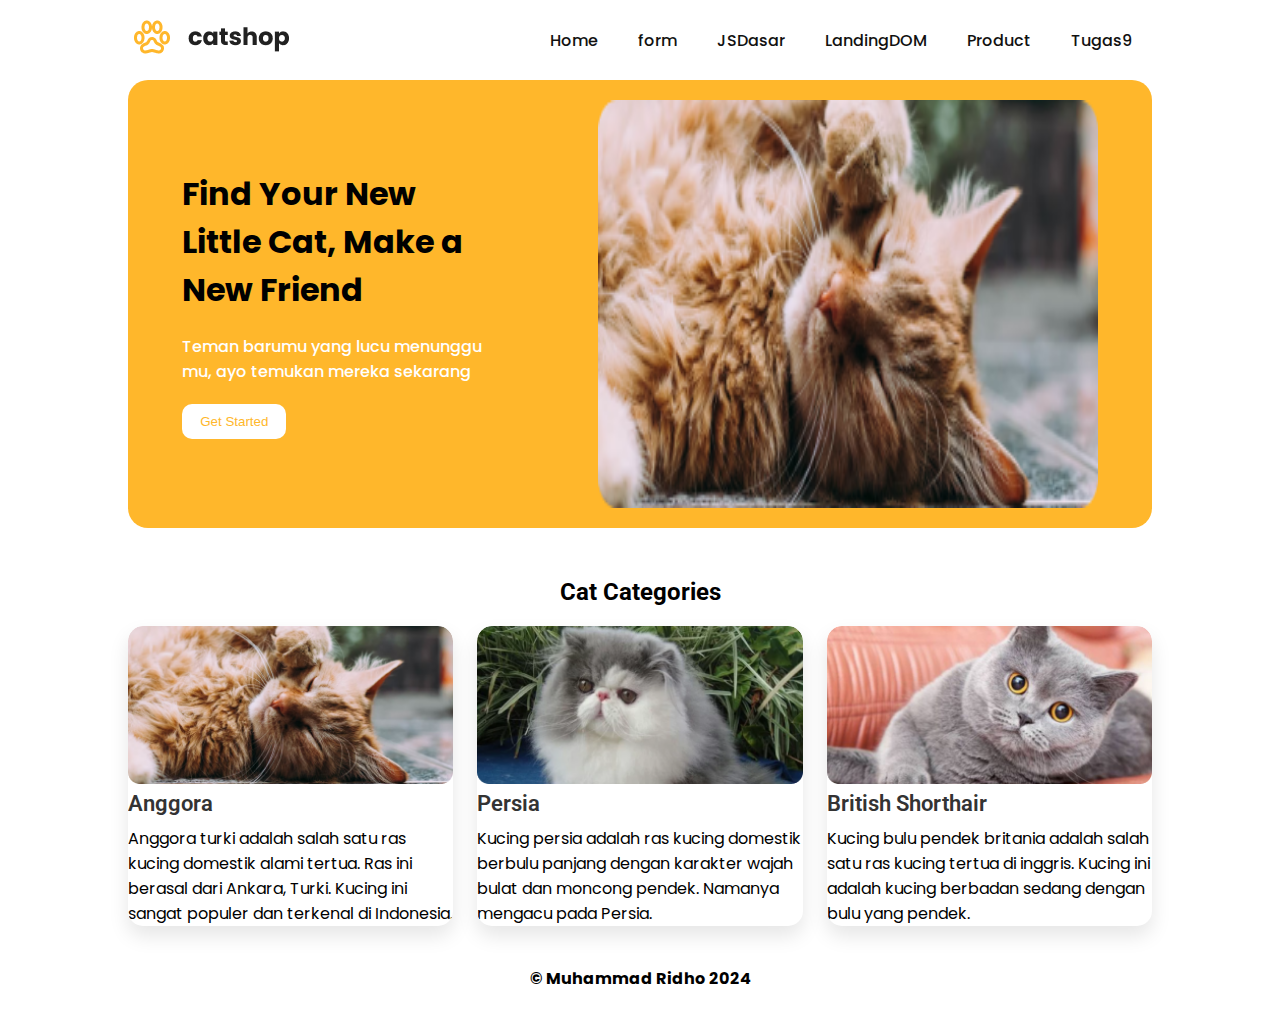
<file: index.html>
<!DOCTYPE html>
<html lang="en">

<head>
    <link rel="icon" href="assets/icon.png" />
    <title>Home</title>
    <link rel="stylesheet" href="assets/css/style.css" />
    <link rel="preconnect" href="https://fonts.googleapis.com" />
    <link rel="preconnect" href="https://fonts.gstatic.com" crossorigin />
    <link
        href="https://fonts.googleapis.com/css2?family=Poppins:wght@400;500;700&family=Roboto:wght@500;700&display=swap"
        rel="stylesheet" />
    <link rel="stylesheet" href="https://cdnjs.cloudflare.com/ajax/libs/font-awesome/5.15.3/css/all.min.css" />
</head>

<body>
    <div class="container">
        <header>
            <nav>
                <div class="logo">
                    <img src="assets/logo.png" alt="" />
                </div>
                <input type="checkbox" id="click" />
                <label for="click" class="menu-btn">
                    <i class="fas fa-bars"></i>
                </label>
                <ul>
                    <li><a href="#">Home</a></li>
                    <li><a href="form/form.html">form</a></li>
                    <li><a href="jsDasar/index.html">JSDasar</a></li>
                    <li><a href="LandingDOM/index.html">LandingDOM</a></li>
                    <li><a href="Tugas8/productAPI/productapi.html">Product</a></li>
                    <li><a href="Tugas9/index-responsive.html">Tugas9</a></li>
                    <!-- <li><a href="Tugas9/login-responsive.html" class="btn_login">Login</a></li> -->
                </ul>
            </nav>
        </header>
        <main>
            <div class="jumbotron">
                <div class="jumbotron-text">
                    <h1>Find Your New Little Cat, Make a New Friend</h1>
                    <p> Teman barumu yang lucu menunggu mu, ayo temukan mereka sekarang
                    </p>
                    <button type="button" class="btn_getStarted">Get Started</button>
                </div>
                <div class="jumbotron-img">
                    <div class="carousel" id="slider-utama">
                        <div class="slider-wrapper">
                            <img src="assets/anggora.png" class="slide" />
                            <img src="assets/persia.png" class="slide" />
                            <img src="assets/british.png" class="slide" />
                        </div>
                    </div>
                </div>

            </div>
            <div class="cards-categories">
                <h2>Cat Categories</h2>
                <div class="card-categories">
                    <div class="card">
                        <img src="assets/anggora.png" alt="" />
                        <h5>Anggora</h5>
                        <p> Anggora turki adalah salah satu ras kucing domestik alami tertua. Ras ini berasal dari
                            Ankara, Turki. Kucing ini sangat populer dan terkenal di Indonesia.
                        </p>
                    </div>
                    <div class="card">
                        <img src="assets/persia.png" alt="" />
                        <h5>Persia</h5>
                        <p> Kucing persia adalah ras kucing domestik berbulu panjang dengan karakter wajah bulat dan
                            moncong pendek. Namanya mengacu pada Persia.
                        </p>
                    </div>
                    <div class="card">
                        <img src="assets/british.png" alt="" />
                        <h5>British Shorthair</h5>
                        <p> Kucing bulu pendek britania adalah salah satu ras kucing tertua di inggris. Kucing ini
                            adalah kucing berbadan sedang dengan bulu yang pendek. </p>
                    </div>
                </div>
            </div>
        </main>
        <footer>
            <h4>&copy; Muhammad Ridho 2024</h4>
        </footer>
    </div>
    <script src="assets/js/script.js"></script>
</body>

</html>
</file>
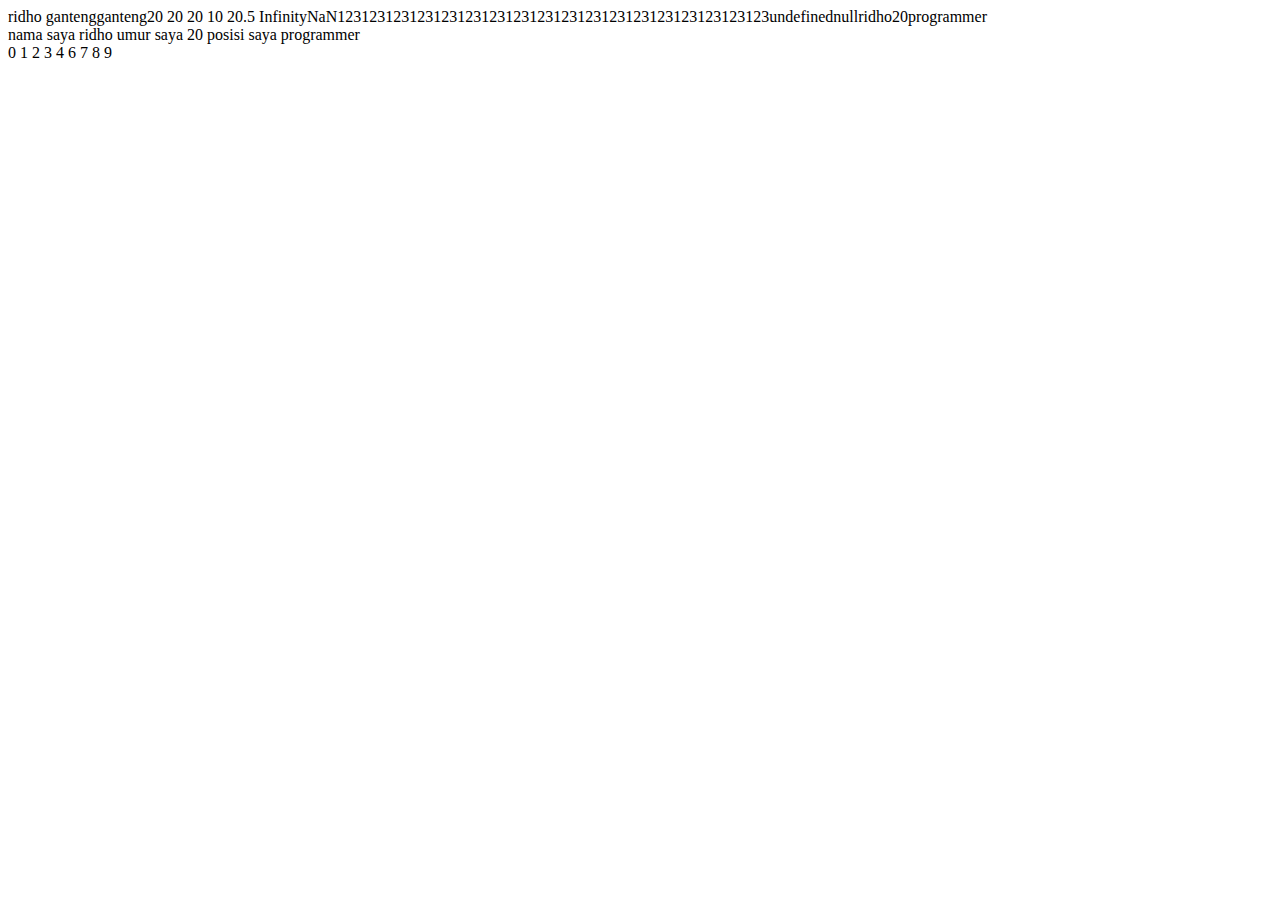
<file: jsDasar/index.html>
<!DOCTYPE html>
<html lang="en">

<head>
    <meta charset="UTF-8">
    <meta name="viewport" content="width=device-width, initial-scale=1.0">
    <title>Document</title>

</head>

<body>

    <script src="main.js"></script>
</body>

</html>
</file>
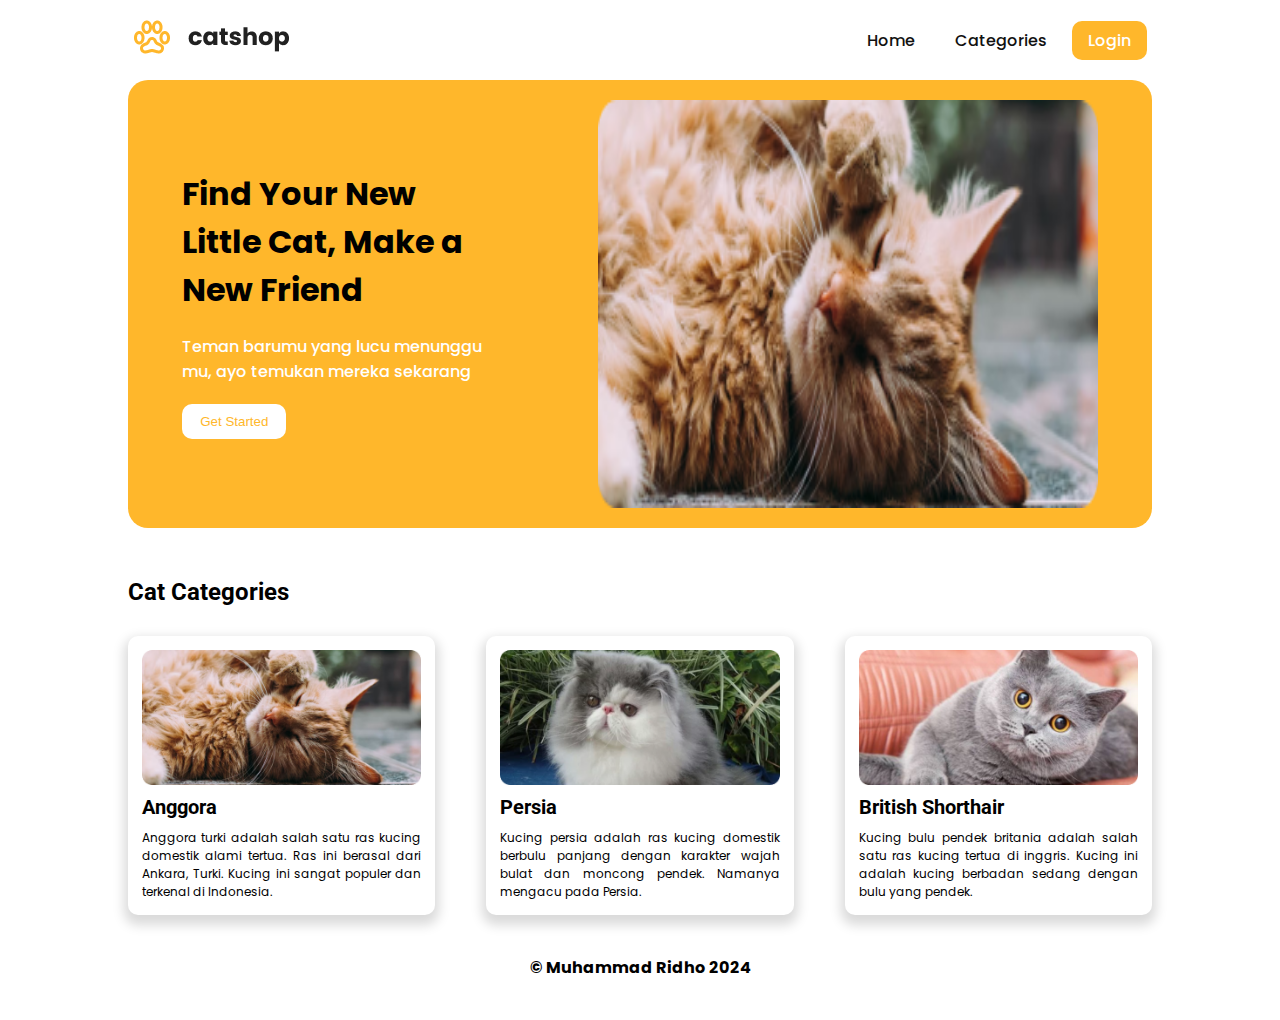
<file: LandingDOM/index.html>
<!DOCTYPE html>
<html lang="en">

<head>
    <link rel="icon" href="assets/icon.png" />
    <title>Home</title>
    <link rel="stylesheet" href="css/style.css" />
    <link rel="preconnect" href="https://fonts.googleapis.com" />
    <link rel="preconnect" href="https://fonts.gstatic.com" crossorigin />
    <link
        href="https://fonts.googleapis.com/css2?family=Poppins:wght@400;500;700&family=Roboto:wght@500;700&display=swap"
        rel="stylesheet" />
    <link rel="stylesheet" href="https://cdnjs.cloudflare.com/ajax/libs/font-awesome/5.15.3/css/all.min.css" />
</head>

<body>
    <div class="container">
        <header>
            <nav>
                <div class="logo">
                    <img src="assets/logo.png" alt="" />
                </div>
                <input type="checkbox" id="click" />
                <label for="click" class="menu-btn">
                    <i class="fas fa-bars"></i>
                </label>
                <ul>
                    <li><a href="#">Home</a></li>
                    <li><a href="#">Categories</a></li>
                    <li><a href="login.html" class="btn_login">Login</a></li>
                </ul>
            </nav>
        </header>
        <main>
            <div class="jumbotron">
                <div class="jumbotron-text">
                    <h1>Find Your New Little Cat, Make a New Friend</h1>
                    <p> Teman barumu yang lucu menunggu mu, ayo temukan mereka sekarang
                    </p>
                    <button type="button" class="btn_getStarted">Get Started</button>
                </div>
                <div class="jumbotron-img">
                    <div class="carousel" id="slider-utama">
                        <div class="slider-wrapper">
                            <img src="assets/anggora.png" class="slide" />
                            <img src="assets/persia.png" class="slide" />
                            <img src="assets/british.png" class="slide" />
                        </div>
                    </div>
                </div>

            </div>
            <div class="cards-categories">
                <h2>Cat Categories</h2>
                <div class="card-categories">
                    <div class="card">
                        <img src="assets/anggora.png" alt="" />
                        <h5>Anggora</h5>
                        <p> Anggora turki adalah salah satu ras kucing domestik alami tertua. Ras ini berasal dari
                            Ankara, Turki. Kucing ini sangat populer dan terkenal di Indonesia.
                        </p>
                    </div>
                    <div class="card">
                        <img src="assets/persia.png" alt="" />
                        <h5>Persia</h5>
                        <p> Kucing persia adalah ras kucing domestik berbulu panjang dengan karakter wajah bulat dan
                            moncong pendek. Namanya mengacu pada Persia.
                        </p>
                    </div>
                    <div class="card">
                        <img src="assets/british.png" alt="" />
                        <h5>British Shorthair</h5>
                        <p> Kucing bulu pendek britania adalah salah satu ras kucing tertua di inggris. Kucing ini
                            adalah kucing berbadan sedang dengan bulu yang pendek. </p>
                    </div>
                </div>
            </div>
        </main>
        <footer>
            <h4>&copy; Muhammad Ridho 2024</h4>
        </footer>
    </div>
    <script src="js/script.js"></script>
</body>

</html>
</file>
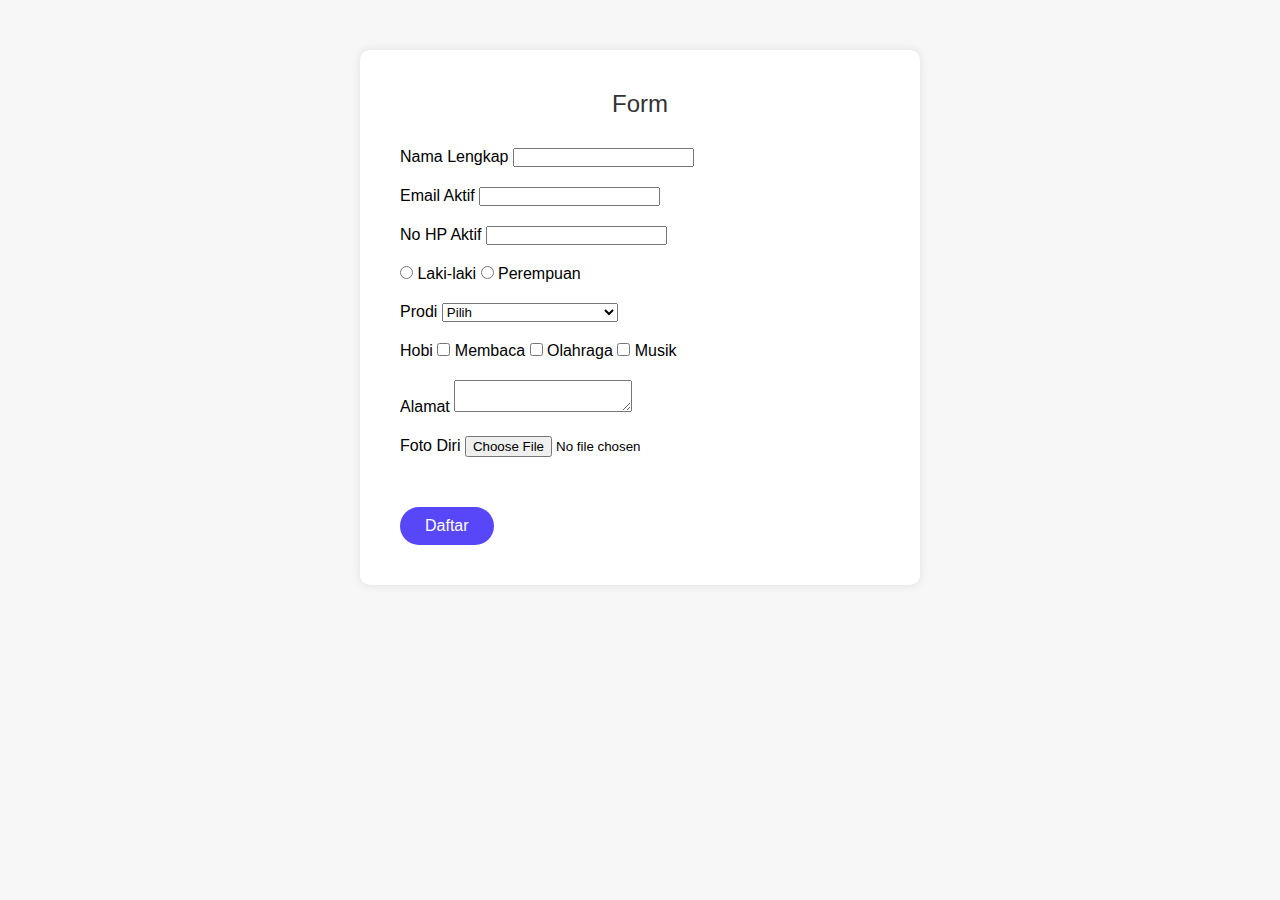
<file: form/form.html>
<!DOCTYPE html>
<html lang="en">

<head>
    <meta charset="UTF-8">
    <meta name="viewport" content="width=device-width, initial-scale=1.0">
    <link rel="stylesheet" href="style.css">
    <title>Form</title>
</head>

<body>
    <div class="container">
        <form class="login-box">
            <h2>Form</h2>
            <div class="user-box">
                <label for="nama">Nama Lengkap</label>
                <input type="text" id="nama" name="nama" required>
            </div>
            <div class="user-box">
                <label for="email">Email Aktif</label>
                <input type="email" id="email" name="email" required>
            </div>
            <div class="user-box">
                <label for="noHp">No HP Aktif</label>
                <input type="tel" id="noHp" name="noHp" required>
            </div>
            <div class="user-box">
                <input type="radio" id="laki-laki" name="jenisKelamin" value="laki-laki" required>
                <label for="laki-laki">Laki-laki</label>
                <input type="radio" id="perempuan" name="jenisKelamin" value="perempuan" required>
                <label for="perempuan">Perempuan</label>
            </div>
            <div class="user-box">
                <label for="prodi">Prodi</label>
                <select id="prodi" name="prodi" required>
                    <option value="">Pilih</option>
                    <option value="Teknik Informatika">Teknik Informatika</option>
                    <option value="Sistem Informasi">Sistem Informasi</option>
                    <option value="Desain Komunikasi Visual">Desain Komunikasi Visual</option>
                    <option value="Manajemen Informatika">Manajemen Informatika</option>
                </select>
            </div>
            <div class="user-box">
                <label for="hobi">Hobi</label>
                <input type="checkbox" id="hobi1" name="hobi" value="Membaca">
                <label for="hobi1">Membaca</label>
                <input type="checkbox" id="hobi2" name="hobi" value="Olahraga">
                <label for="hobi2">Olahraga</label>
                <input type="checkbox" id="hobi3" name="hobi" value="Musik">
                <label for="hobi3">Musik</label>
            </div>
            <div class="user-box">
                <label for="alamat">Alamat</label>
                <textarea id="alamat" name="alamat" required></textarea>
            </div>
            <div class="user-box">
                <label for="fotoDiri">Foto Diri</label>
                <input type="file" id="fotoDiri" name="fotoDiri" accept="image/*" required>
            </div>
            <input type="submit" value="Daftar">
        </form>
    </div>
</body>

</html>
</file>
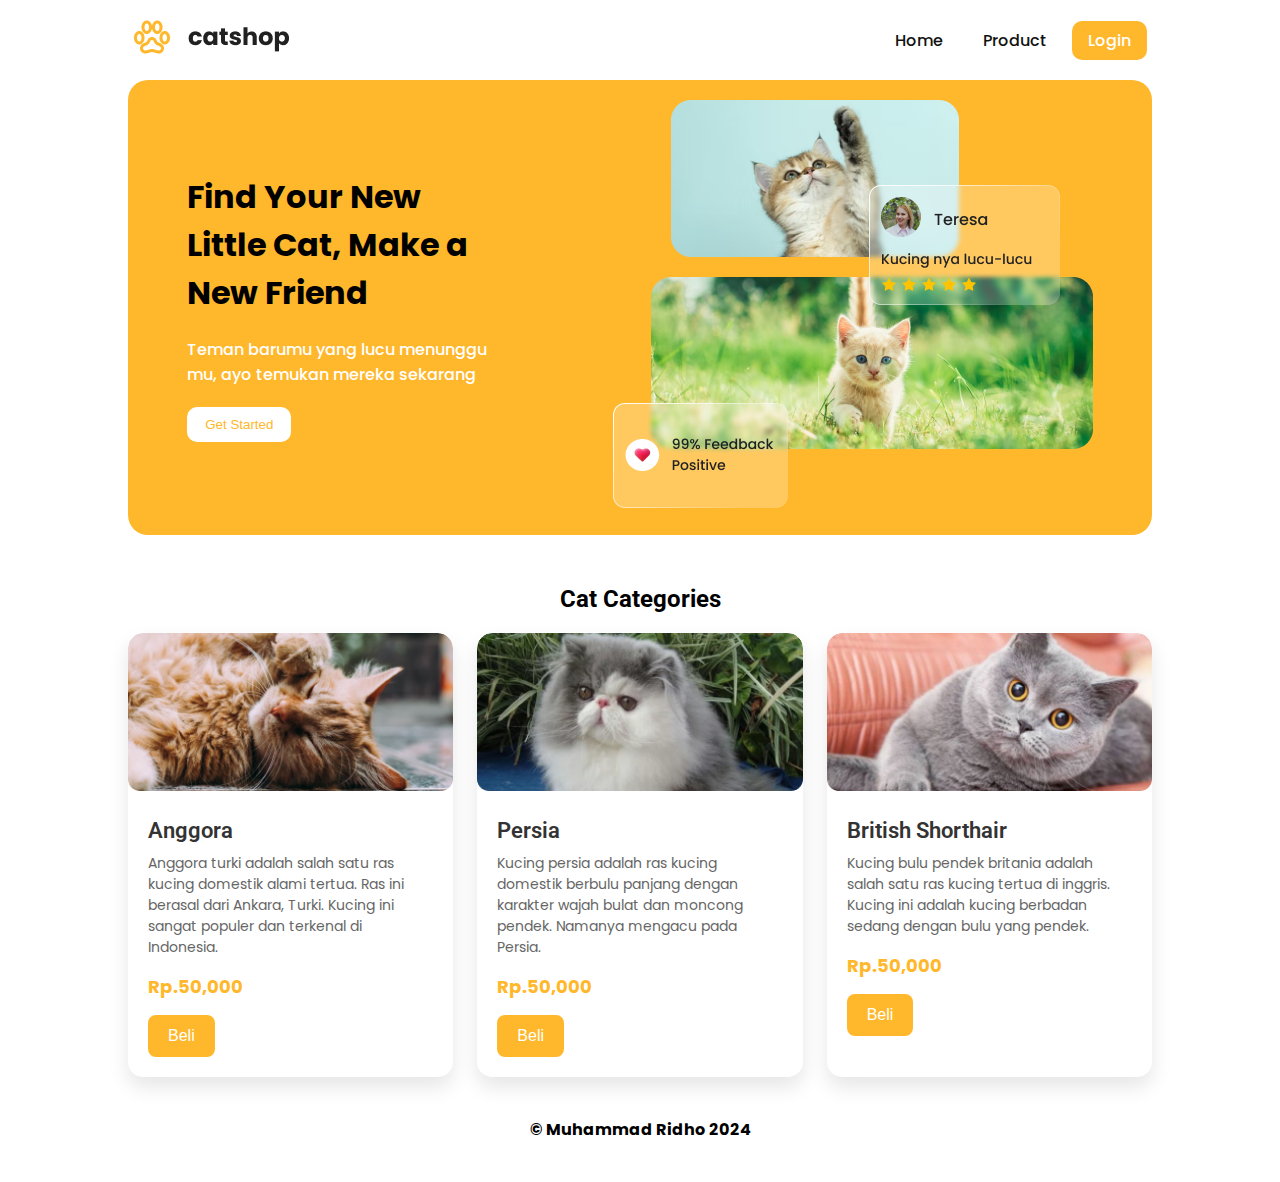
<file: Tugas9/index-responsive.html>
<!DOCTYPE html>
<html lang="en">

<head>
	<title>Home-Responsive</title>
	<link rel="stylesheet" href="../assets/css/style.css" />
	<link rel="preconnect" href="https://fonts.googleapis.com" />
	<link rel="preconnect" href="https://fonts.gstatic.com" crossorigin />
	<link
		href="https://fonts.googleapis.com/css2?family=Poppins:wght@400;500;700&family=Roboto:wght@500;700&display=swap"
		rel="stylesheet" />
	<link rel="stylesheet" href="https://cdnjs.cloudflare.com/ajax/libs/font-awesome/5.15.3/css/all.min.css" />
</head>

<body>
	<div class="container">
		<header>
			<nav>
				<div class="logo">
					<img src="../assets/logo.png" alt="" />
				</div>
				<input type="checkbox" id="click" />
				<label for="click" class="menu-btn">
					<i class="fas fa-bars"></i>
				</label>
				<ul>
					<li><a href="index-responsive.html">Home</a></li>
					<li><a href="product-responsive.html">Product</a></li>
					<li><a href="login-responsive.html" class="btn_login">Login</a></li>
				</ul>
			</nav>
		</header>
		<main>
			<div class="jumbotron">
				<div class="jumbotron-text">
					<h1>Find Your New Little Cat, Make a New Friend</h1>
					<p> Teman barumu yang lucu menunggu mu, ayo temukan mereka sekarang
					</p>
					<button type="button" class="btn_getStarted">Get Started</button>
				</div>
				<div class="jumbotron-img">
					<img src="../assets/jumbotron.png" alt="" />
				</div>
			</div>
			<div class="cards-categories">
				<h2>Cat Categories</h2>
				<div class="card-categories">
					<div class="card">
						<div class="card-image">
							<img src="../assets/anggora.png" alt="gambar tidak ditemukan" />
						</div>
						<div class="card-content">
							<h5>Anggora</h5>
							<p class="description">Anggora turki adalah salah satu ras kucing domestik alami tertua. Ras
								ini berasal dari Ankara, Turki. Kucing ini sangat populer dan terkenal di Indonesia.</p>
							<p class="price"><span>Rp.</span>50,000</p>
							<button class="btn_belanja" type="submit">Beli</button>
						</div>
					</div>
					<div class="card">
						<div class="card-image">
							<img src="../assets/persia.png" alt="gambar tidak ditemukan" />
						</div>
						<div class="card-content">
							<h5>Persia</h5>
							<p class="description">Kucing persia adalah ras kucing domestik berbulu panjang dengan karakter wajah bulat dan moncong pendek. Namanya mengacu pada Persia.</p>
							<p class="price"><span>Rp.</span>50,000</p>
							<button class="btn_belanja" type="submit">Beli</button>
						</div>
					</div>
					<div class="card">
						<div class="card-image">
							<img src="../assets/british.png" alt="gambar tidak ditemukan" />
						</div>
						<div class="card-content">
							<h5>British Shorthair</h5>
							<p class="description">Kucing bulu pendek britania adalah salah satu ras kucing tertua di inggris. Kucing ini adalah kucing berbadan sedang dengan bulu yang pendek. </p>
							<p class="price"><span>Rp.</span>50,000</p>
							<button class="btn_belanja" type="submit">Beli</button>
						</div>
					</div>
				</div>
			</div>
		</main>
		<footer>
			<h4>&copy; Muhammad Ridho 2024</h4>
		</footer>
	</div>
</body>

</html>
</file>
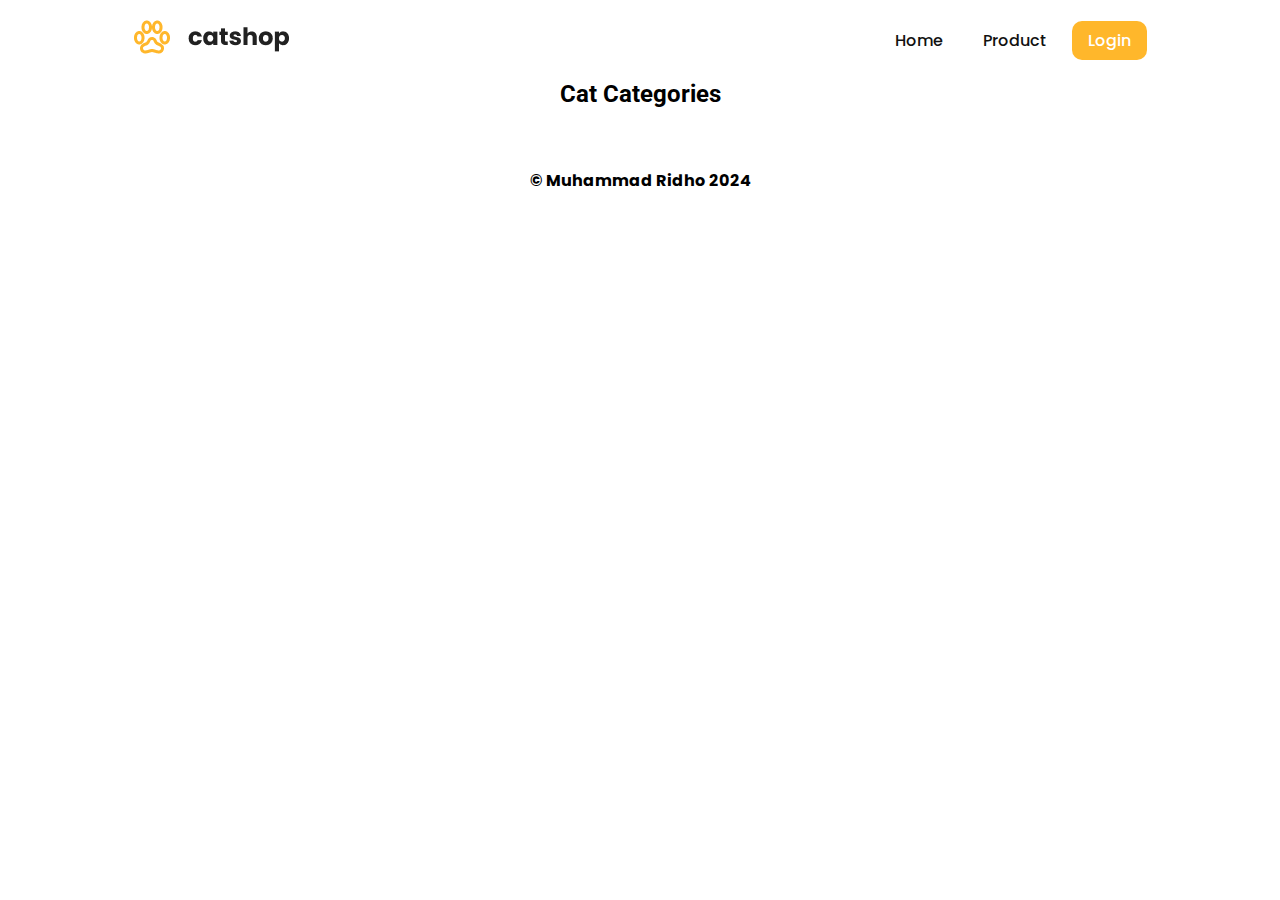
<file: Tugas9/product-responsive.html>
<!DOCTYPE html>
<html lang="en">

<head>
    <title>Product-Responsive</title>
    <link rel="stylesheet" href="../../assets/css/style.css" />
    <link rel="preconnect" href="https://fonts.googleapis.com" />
    <link rel="preconnect" href="https://fonts.gstatic.com" crossorigin />
    <link
        href="https://fonts.googleapis.com/css2?family=Poppins:wght@400;500;700&family=Roboto:wght@500;700&display=swap"
        rel="stylesheet" />
    <link rel="stylesheet" href="https://cdnjs.cloudflare.com/ajax/libs/font-awesome/5.15.3/css/all.min.css" />
</head>

<body>
    <div class="container">
        <header>
            <nav>
                <div class="logo">
                    <img src="../../assets/logo.png" alt="" />
                </div>
                <input type="checkbox" id="click" />
                <label for="click" class="menu-btn">
                    <i class="fas fa-bars"></i>
                </label>
                <ul>
                    <li><a href="#">Home</a></li>
                    <li><a href="Tugas8/productAPI/productapi.html">Product</a></li>
                    <li><a href="#" class="btn_login">Login</a></li>
                </ul>
            </nav>
        </header>
        <main>

            <div class="cards-categories">
                <h2>Cat Categories</h2>
                <div class="card-categories">
                    <!-- content -->
                </div>
            </div>
        </main>
        <footer>
            <h4>&copy; Muhammad Ridho 2024</h4>
        </footer>
    </div>
    <script src="main.js"></script>
</body>

</html>
</file>
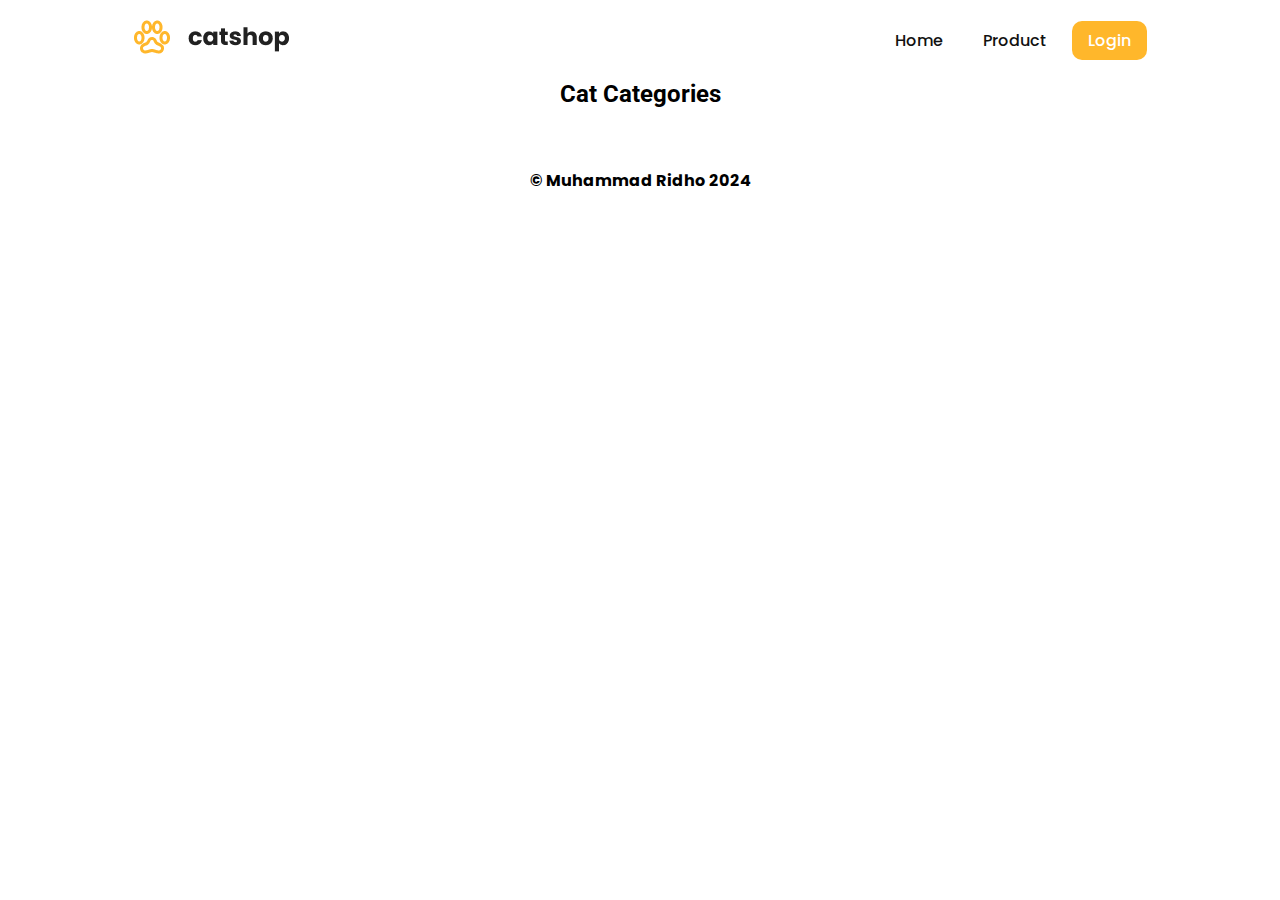
<file: Tugas8/productAPI/productapi.html>
<!DOCTYPE html>
<html lang="en">

<head>
    <link rel="icon" href="../../assets/" />
    <title>Home</title>
    <link rel="stylesheet" href="../../assets/css/style.css" />
    <link rel="preconnect" href="https://fonts.googleapis.com" />
    <link rel="preconnect" href="https://fonts.gstatic.com" crossorigin />
    <link
        href="https://fonts.googleapis.com/css2?family=Poppins:wght@400;500;700&family=Roboto:wght@500;700&display=swap"
        rel="stylesheet" />
    <link rel="stylesheet" href="https://cdnjs.cloudflare.com/ajax/libs/font-awesome/5.15.3/css/all.min.css" />
</head>

<body>
    <div class="container">
        <header>
            <nav>
                <div class="logo">
                    <img src="../../assets/logo.png" alt="" />
                </div>
                <input type="checkbox" id="click" />
                <label for="click" class="menu-btn">
                    <i class="fas fa-bars"></i>
                </label>
                <ul>
                    <li><a href="#">Home</a></li>
                    <li><a href="Tugas8/productAPI/productapi.html">Product</a></li>
                    <li><a href="#" class="btn_login">Login</a></li>
                </ul>
            </nav>
        </header>
        <main>

            <div class="cards-categories">
                <h2>Cat Categories</h2>
                <div class="card-categories">
                    <!-- content -->
                </div>
            </div>
        </main>
        <footer>
            <h4>&copy; Muhammad Ridho 2024</h4>
        </footer>
    </div>
    <script src="main.js"></script>
</body>

</html>
</file>
<file: assets/css/style.css>
* {
	margin: 0;
	padding: 0;
	box-sizing: border-box;
  }
  
  .container {
	width: 80%;
	margin: 0 auto;
  }
  
  body {
	font-family: "Poppins", sans-serif;
  }
  
  /* new nav */
  nav {
	display: flex;
	height: 80px;
	width: 100%;
	align-items: center;
	justify-content: space-between;
	flex-wrap: wrap;
  }
  nav ul {
	display: flex;
	flex-wrap: wrap;
	list-style: none;
  }
  nav ul li {
	margin: 0 5px;
  }
  nav ul li a {
	color: #111;
	text-decoration: none;
	font-weight: 500;
	padding: 8px 15px;
	transition: all 0.3s ease;
  }
  nav ul li a.active,
  nav ul li a:hover {
	color: #ffb72b;
  }
  nav .menu-btn i {
	color: #000;
	font-size: 22px;
	cursor: pointer;
	display: none;
  }
  input[type="checkbox"] {
	display: none;
  }
  
  .btn_login {
	background-color: #ffb72b;
	width: 100%;
	padding: 8px 16px;
	border-radius: 10px;
	border: none;
	cursor: pointer;
	color: white;
  }
  
  .btn_login:hover {
	background-color: #eba416;
	color: #fff;
  }
  
  /* style jumbotron */
  .jumbotron {
	display: flex;
	background-color: #ffb72b;
	border-radius: 20px;
	padding: 20px 0;
	justify-content: space-around;
	align-items: center;
	margin-bottom: 50px;
  }
  
  .jumbotron-text {
	width: 30%;
	font-weight: 500;
  }
  
  .jumbotron-text p {
	color: white;
	margin: 20px 0;
  }
  
  .jumbotron-text button {
	padding: 10px 18px;
	border: none;
	border-radius: 10px;
	background-color: white;
	color: #ffb72b;
	cursor: pointer;
  }
  
  /* style card-categories */
  .cards-categories {
	display: flex;
	flex-direction: column;
	align-items: center;
  }
  
  .cards-categories h2 {
	font-family: "Roboto", sans-serif;
	font-size: 24px;
	margin-bottom: 20px;
	text-align: center;
  }
  
  .card-categories {
	display: grid;
	gap: 1.5rem;
	grid-template-columns: repeat(auto-fit, minmax(20rem, 1fr));
  }
  
  .card {
	box-shadow: 0 10px 20px rgba(0, 0, 0, 0.1);
	border-radius: 15px;
	overflow: hidden;
	transition: transform 0.3s ease-in-out;
  }
  
  .card:hover {
	transform: scale(1.05);
  }
  
  .card .card-image {
	overflow: hidden;
	border-radius: 15px 15px 0 0;
  }
  
  .card img {
	width: 100%;
	height: auto;
	object-fit: cover;
	border-radius: 15px 15px 0 0;
  }
  
  .card-content {
	padding: 20px;
  }
  
  .card h5 {
	margin-bottom: 10px;
	font-family: "Roboto", sans-serif;
	font-size: 22px;
	font-weight: 600;
	color: #333;
  }
  
  .card p.description {
	font-size: 14px;
	color: #666;
	margin-bottom: 15px;
  }
  
  .card p.price {
	font-size: 18px;
	font-weight: bold;
	color: #ffb72b;
	margin-bottom: 15px;
  }
  
  .card .btn_belanja {
	background-color: #ffb72b;
	padding: 12px 20px;
	border-radius: 8px;
	border: none;
	cursor: pointer;
	color: white;
	font-size: 16px;
	transition: background-color 0.3s ease;
  }
  
  .card .btn_belanja:hover {
	background-color: #eba416;
  }
  
  
  
  
  
  /* footer */
  footer {
	display: flex;
	justify-content: center;
	align-items: center;
	margin: 40px 0;
  }
  
  /* style page login */
  
  .center {
	display: flex;
	justify-content: center;
	align-items: center;
	height: 500px;
  }
  
  .form-login {
	display: flex;
	flex-direction: column;
	align-items: center;
	width: 30%;
	background-color: white;
	padding: 30px;
	margin: 0 auto;
	box-shadow: 0 6px 12px 4px rgba(0, 0, 0, 0.15);
	border-radius: 10px;
  }
  
  .input {
	width: 100%;
	margin: 10px 0;
	padding: 10px;
	border-radius: 10px;
	border: 1px solid rgb(148, 148, 148);
  }
  
  .link-register {
	text-decoration: none;
	margin-top: 10px;
  }

  
  
  /* responsive */
  @media screen and (max-width: 1023px) {
	.container {
	  width: 100%;
	  margin: 0 auto;
	}
	/* navbar responsive */
	nav {
	  padding: 0 40px 0 50px;
	  position: relative;
	}
  
	nav .menu-btn i {
	  display: block;
	}
	#click:checked ~ .menu-btn i:before {
	  content: "\f00d";
	}
	nav ul {
	  position: absolute;
	  top: 80px;
	  left: -100%;
	  background: rgba(0, 0, 0, 0.85);
	  width: 100%;
	  text-align: center;
	  display: block;
	  transition: all 0.3s ease;
	}
	#click:checked ~ ul {
	  left: 0;
	}
	nav ul li {
	  width: 100%;
	  margin: 40px 0;
	}
	nav ul li a {
	  width: 100%;
	  margin-left: -100%;
	  display: block;
	  font-size: 20px;
	  color: #fff;
	  transition: 0.6s cubic-bezier(0.68, -0.55, 0.265, 1.55);
	}
	#click:checked ~ ul li a {
	  margin-left: 0px;
	}
	nav ul li a.active,
	nav ul li a:hover {
	  color: #ffb72b;
	}
  
	/* jumbotron responsive */
	.jumbotron {
	  flex-direction: column-reverse;
	  border-radius: 0px !important;
	  justify-content: center;
	}
	.jumbotron-img img {
	  width: 100% !important;
	}
  
	.jumbotron-text {
	  width: 100% !important;
	  padding-left: 20px;
	}
  
	/* card-categories responsive */
	.card-categories {
	  flex-direction: column;
	  gap: 20px;
	  margin: 0 10px;
	}
  
	.card {
	  width: 100% !important;
	}
  
	/* form-login responsive */
	.form-login {
	  width: 80%;
	}
	.modal-content {
	  width: 80%; /* Sesuaikan ukuran modal untuk layar kecil */
	}
  }
  



/* style slider */
.slider-wrapper {
	width: 500px;
	height: 408px;
	position: relative;
}

.slide {
	position: absolute;
	width: 100%;
	height: 100%;
	opacity: 0;
	transition: opacity 3s linear;
}

.slider-wrapper > .slide:first-child {
	opacity: 1;
}
</file>
<file: LandingDOM/css/style.css>
* {
	margin: 0;
	padding: 0;
	box-sizing: border-box;
}

.container {
	width: 80%;
	margin: 0 auto;
}

body {
	font-family: "Poppins", sans-serif;
}

/* new nav */
nav {
	display: flex;
	height: 80px;
	width: 100%;
	align-items: center;
	justify-content: space-between;
	flex-wrap: wrap;
}
nav ul {
	display: flex;
	flex-wrap: wrap;
	list-style: none;
}
nav ul li {
	margin: 0 5px;
}
nav ul li a {
	color: #111;
	text-decoration: none;
	font-weight: 500;
	padding: 8px 15px;
	transition: all 0.3s ease;
}
nav ul li a.active,
nav ul li a:hover {
	color: #ffb72b;
}
nav .menu-btn i {
	color: #000;
	font-size: 22px;
	cursor: pointer;
	display: none;
}
input[type="checkbox"] {
	display: none;
}

.btn_login {
	background-color: #ffb72b;
	width: 100%;
	padding: 8px 16px;
	border-radius: 10px;
	border: none;
	cursor: pointer;
	color: white;
}

.btn_login:hover {
	background-color: #eba416;
	color: #fff;
}

/* style jumbotron */
.jumbotron {
	display: flex;
	background-color: #ffb72b;
	border-radius: 20px;
	padding: 20px 0;
	justify-content: space-around;
	align-items: center;
	margin-bottom: 50px;
}

.jumbotron-text {
	width: 30%;
	font-weight: 500;
}

.jumbotron-text p {
	color: white;
	margin: 20px 0;
}

.jumbotron-text button {
	padding: 10px 18px;
	border: none;
	border-radius: 10px;
	background-color: white;
	color: #ffb72b;
	cursor: pointer;
}

/* style card-categories */
.cards-categories {
	display: flex;
	flex-direction: column;
}

.cards-categories h2 {
	font-family: "Roboto", sans-serif;
}

.card-categories {
	display: flex;
	justify-content: space-between;
	margin-top: 30px;
}

.card {
	display: flex;
	flex-direction: column;
	width: 30%;
	box-shadow: 0 6px 12px 4px rgba(0, 0, 0, 0.15);
	border-radius: 10px;
	padding: 14px;
	text-align: justify;
}

.card h5 {
	margin: 10px 0;
	font-family: "Roboto", sans-serif;
	font-size: 20px;
}

.card p {
	font-size: 12px;
}

/* footer */
footer {
	display: flex;
	justify-content: center;
	align-items: center;
	margin: 40px 0;
}


/* responsive */
@media screen and (max-width: 1023px) {
	.container {
		width: 100%;
		margin: 0 auto;
	}
	/* navbar responsive */
	nav {
		padding: 0 40px 0 50px;
		position: relative;
	}

	nav .menu-btn i {
		display: block;
	}
	#click:checked ~ .menu-btn i:before {
		content: "\f00d";
	}
	nav ul {
		position: absolute;
		top: 80px;
		left: -100%;
		background: rgba(0, 0, 0, 0.85);
		width: 100%;
		text-align: center;
		display: block;
		transition: all 0.3s ease;
	}
	#click:checked ~ ul {
		left: 0;
	}
	nav ul li {
		width: 100%;
		margin: 40px 0;
	}
	nav ul li a {
		width: 100%;
		margin-left: -100%;
		display: block;
		font-size: 20px;
		color: #fff;
		transition: 0.6s cubic-bezier(0.68, -0.55, 0.265, 1.55);
	}
	#click:checked ~ ul li a {
		margin-left: 0px;
	}
	nav ul li a.active,
	nav ul li a:hover {
		color: #ffb72b;
	}

	/* jumbotron responsive */
	.jumbotron {
		flex-direction: column-reverse;
		border-radius: 0px !important;
		justify-content: center;
	}

	.jumbotron-text {
		width: 100% !important;
		padding-left: 20px;
	}

	/* card-categories responsive */
	.card-categories {
		flex-direction: column;
		gap: 20px;
		margin: 0 10px;
	}

	.card {
		width: 100% !important;
	}

}


/* style slider */
.slider-wrapper {
	width: 500px;
	height: 408px;
	position: relative;
}

.slide {
	position: absolute;
	width: 100%;
	height: 100%;
	opacity: 0;
	transition: opacity 3s linear;
}

.slider-wrapper > .slide:first-child {
	opacity: 1;
}
</file>
<file: form/style.css>
* {
    margin: 0;
    padding: 0;
    box-sizing: border-box;
}

body {
    font-family: 'Chillax-Variable', sans-serif;
    background: #f7f7f7;
}

.container {
    width: 100%;
    max-width: 600px;
    margin: auto;
    padding: 50px 20px;
}

.login-box {
    background: #fff;
    border-radius: 10px;
    padding: 40px;
    box-shadow: 0px 0px 10px rgba(0, 0, 0, 0.1);
}

.login-box h2 {
    margin-bottom: 30px;
    color: #333;
    font-weight: 500;
    text-align: center;
}

.user-box {
    position: relative;
    margin-bottom: 20px;
}

input[type="submit"] {
    background: #5846f9;
    color: #fff;
    border: none;
    border-radius: 25px;
    padding: 10px 25px;
    cursor: pointer;
    font-size: 16px;
    margin-top: 30px;
    transition: all 0.3s ease-in-out;
}

input[type="submit"]:hover {
    background: rgb(61, 19, 130);
}


/* Responsif */
@media screen and (max-width: 767px) {
    .container {
        padding: 30px;
    }

    .logo img {
        width: 100px;
        margin-bottom: 30px;
    }

    .login-box {
        padding: 30px;
    }
}
</file>
